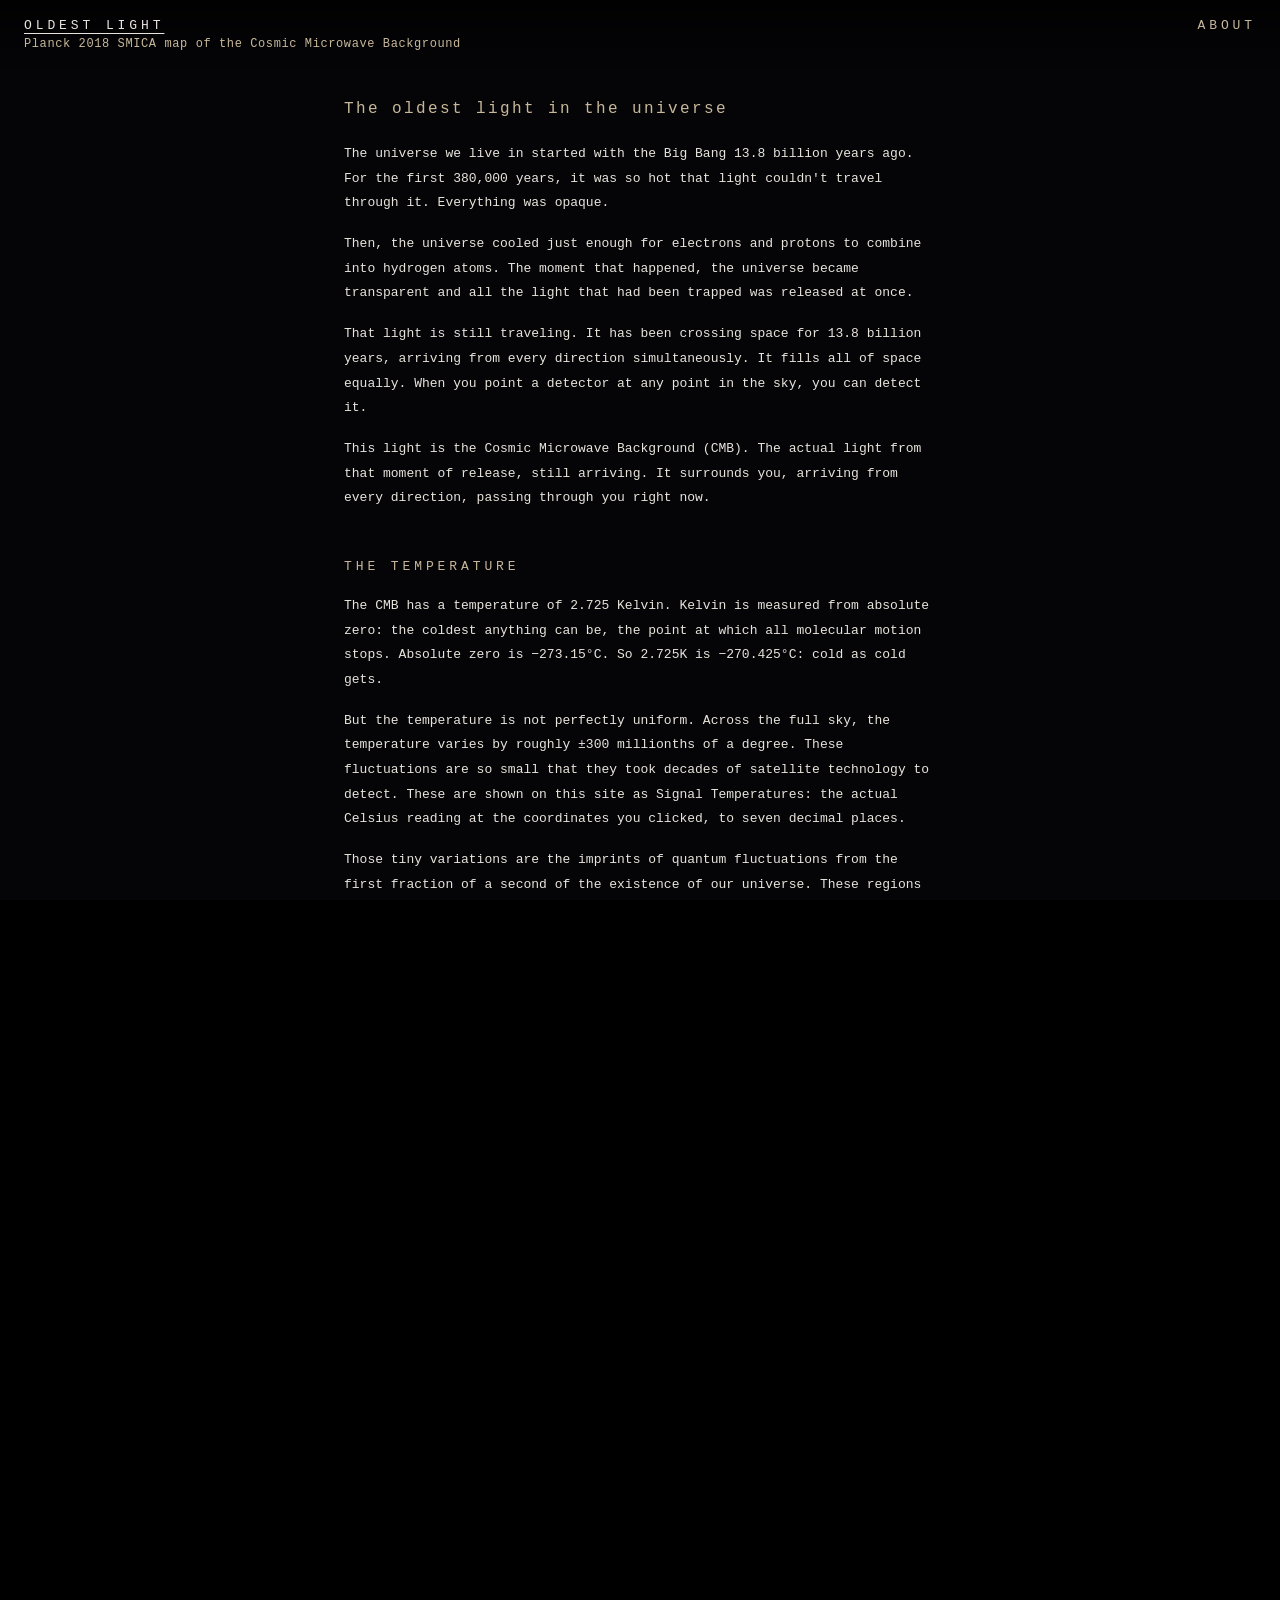
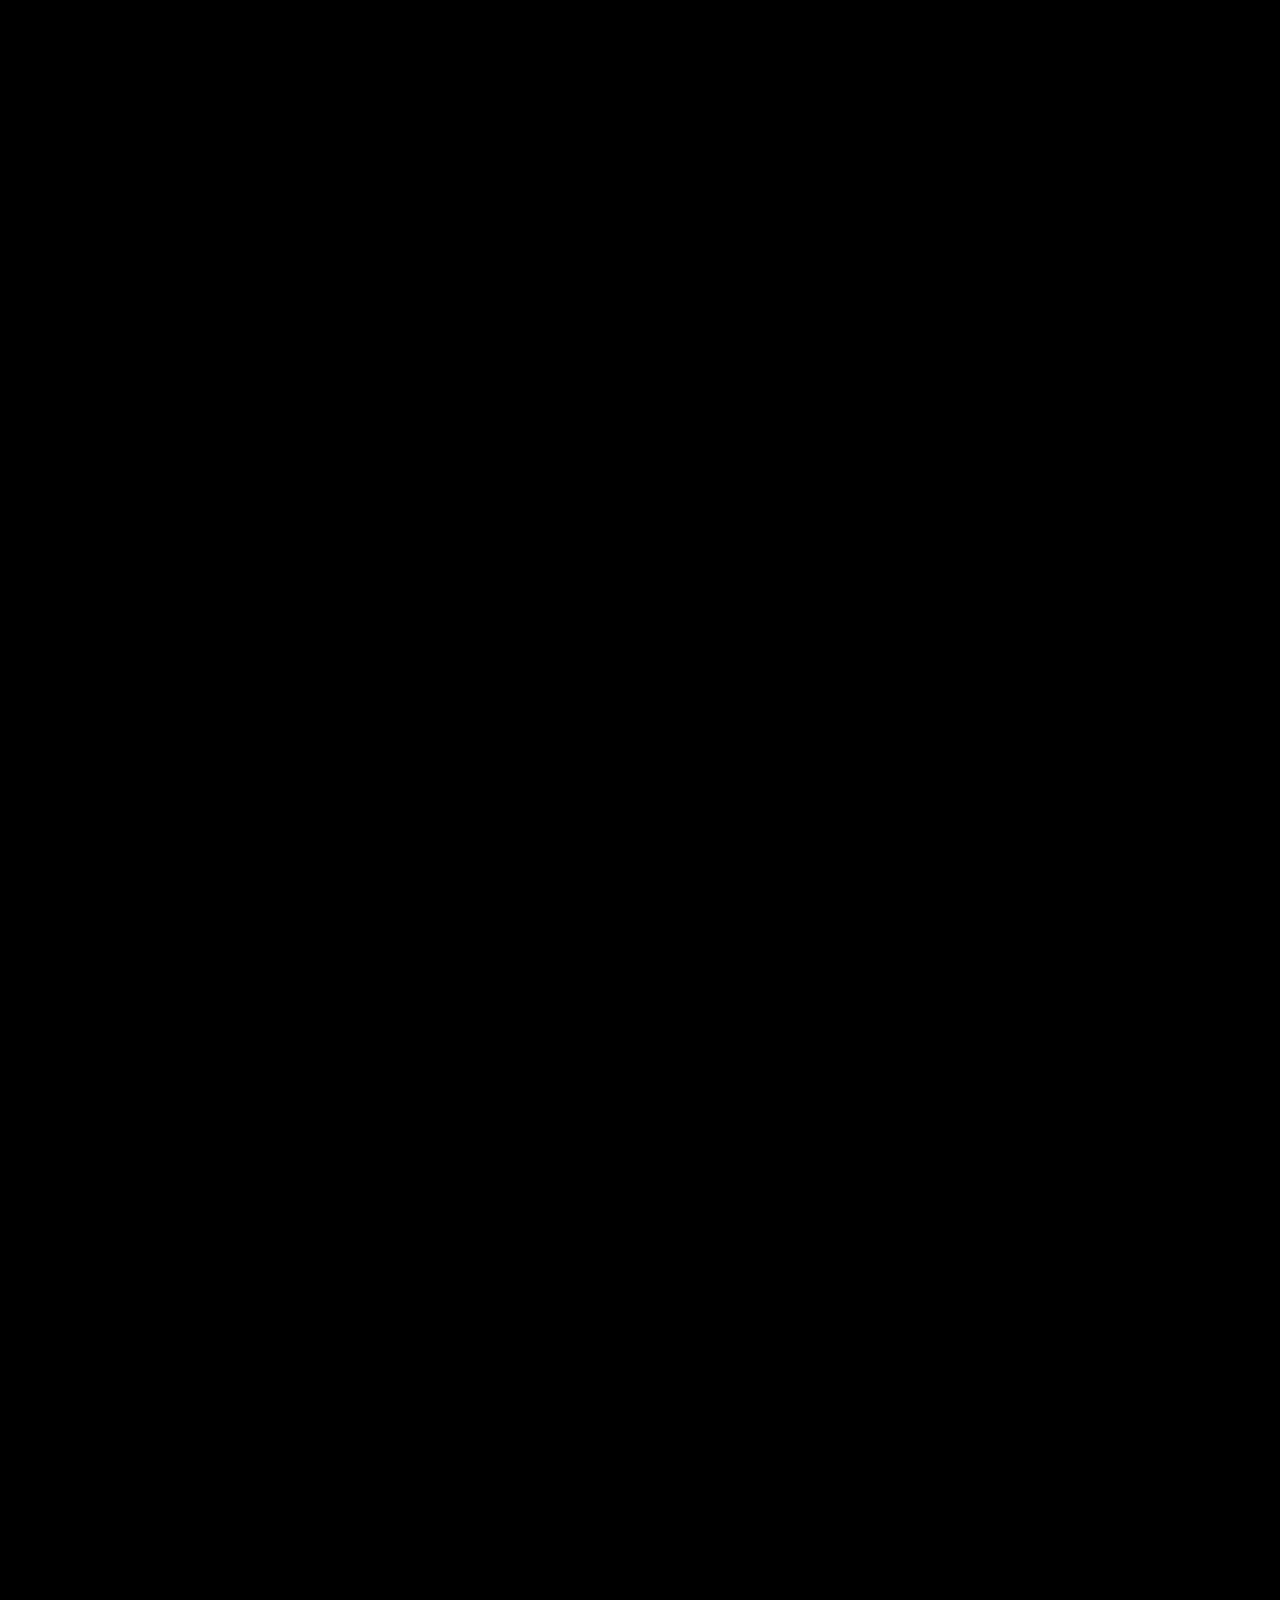
<file: templates/about.html>
<!DOCTYPE html>
<html lang="en">
<head>
  <meta charset="UTF-8">
  <meta name="viewport" content="width=device-width, initial-scale=1.0">
  <title>OLDEST LIGHT: Decode a poem from the Cosmic Microwave Background — About</title>
  <link rel="icon" href="/static/favicon.svg" type="image/svg+xml">
  <meta property="og:title" content="OLDEST LIGHT — About">
  <meta property="og:description" content="Decode a poem from the Cosmic Microwave Background — light that has been traveling for 13.8 billion years.">
  <meta property="og:image" content="https://oldestlight.space/static/cmb_map.jpg">
  <meta property="og:url" content="https://oldestlight.space/about">
  <meta property="og:type" content="website">
  <meta name="twitter:card" content="summary_large_image">
  <link rel="stylesheet" href="/static/css/style.css">
  <script async src="https://www.googletagmanager.com/gtag/js?id=G-6WR4PDSRCW"></script>
  <script>
    window.dataLayer = window.dataLayer || [];
    function gtag(){dataLayer.push(arguments);}
    gtag('js', new Date());
    gtag('config', 'G-6WR4PDSRCW');
  </script>
</head>
<body class="about-page">

  <nav>
    <a href="/" class="site-name-group">
      <span class="site-name">OLDEST LIGHT</span>
      <span class="site-tagline">Planck 2018 SMICA map of the Cosmic Microwave Background</span>
    </a>
    <span class="nav-about">ABOUT</span>
  </nav>

  <main class="about-content">

    <section>
      <h1>The oldest light in the universe</h1>
      <p>
        The universe we live in started with the Big Bang 13.8 billion years ago.
        For the first 380,000 years, it was so hot that light couldn't travel through it.
        Everything was opaque.
      </p>
      <p>
        Then, the universe cooled just enough for electrons and protons to combine into
        hydrogen atoms. The moment that happened, the universe became transparent and
        all the light that had been trapped was released at once.
      </p>
      <p>
        That light is still traveling. It has been crossing space for 13.8 billion years,
        arriving from every direction simultaneously. It fills all of space equally.
        When you point a detector at any point in the sky, you can detect it.
      </p>
      <p>
        This light is the Cosmic Microwave Background (CMB). The actual light from
        that moment of release, still arriving. It surrounds you, arriving from every 
        direction, passing through you right now.
      </p>
    </section>

    <section>
      <h2>The temperature</h2>
      <p>
        The CMB has a temperature of 2.725 Kelvin. Kelvin is measured from absolute
        zero: the coldest anything can be, the point at which all molecular motion stops.
        Absolute zero is −273.15°C. So 2.725K is −270.425°C: cold as cold gets.
      </p>
      <p>
        But the temperature is not perfectly uniform. Across the full sky, the temperature
        varies by roughly ±300 millionths of a degree. These fluctuations are so small
        that they took decades of satellite technology to detect. These are shown on this
        site as Signal Temperatures: the actual Celsius reading at the coordinates you
        clicked, to seven decimal places.
      </p>
      <p>
        Those tiny variations are the imprints of quantum fluctuations
        from the first fraction of a second of the existence of our universe. These regions
        of the infant universe were infinitesimally denser or emptier than their surroundings.
        Gravity amplified these variations over billions of years into the large-scale structure of the
        universe: galaxy filaments, voids, and clusters. Every star. This planet. The
        temperature you read in the bubble is where all of that began.
      </p>
    </section>

    <section>
      <h2>The cold spot</h2>
      <p>
        The CMB Cold Spot at galactic coordinates l=264°, b=−48° is the largest anomaly
        in the CMB. It is colder than its surroundings by about 70 millionths of a degree.
      </p>
      <p>
        It might be nothing — a coincidence large enough to look meaningful but not
        actually be so. It might be caused by an enormous empty region of space between
        us and the CMB: a void so vast that light loses energy crossing it, arriving
        colder than it should. It might be a scar left by a knot in the structure of
        space itself, formed in the first moments after the Big Bang when the universe
        was still deciding what shape to take. Or — and this has not been ruled out —
        it might be where another universe bumped into ours.
      </p>
      <p>
        None of these explanations has been confirmed. The Cold Spot remains an open
        question.
      </p>
    </section>

    <section>
      <h2>The map</h2>
      <p>
        The map featured on this site is the Planck 2018 SMICA full-sky temperature map,
        released by the European Space Agency. SMICA — Spectral Matching Independent
        Component Analysis — is the algorithm used to separate the CMB signal from
        foreground interference such as interstellar dust, synchrotron radiation, and
        other sources. The map was assembled from five years of observations by the
        Planck satellite, and contains 50 million pixels, each a temperature measurement
        accurate to a few millionths of a degree.
      </p>
      <p>
        The map is displayed in Mollweide projection, a way of wrapping the full sphere
        of the sky onto an ellipse, with the galactic center at the center of the image.
        Galactic longitude runs left to right. Galactic latitude runs top to bottom.
        Each block on the grid is 5° × 5° of sky.
      </p>
      <p>
        The dark and blurry corridor across the center of the map is the galactic plane:
        the disk of the Milky Way cutting across the center of the map. Our home galaxy
        emits so strongly at microwave frequencies (from interstellar dust, gas, and
        charged particles spiraling through magnetic fields) that its signal overwhelms
        the CMB behind it. The Planck team masked that region out entirely; what you see
        there is a smooth interpolation, not real data. In this region, we are, in a
        sense, in the way of our own view.
      </p>
    </section>

    <section>
      <h2>The codec</h2>
      <p>
        Each pixel in the map has a temperature. That temperature is a number.
        Numbers can be converted to letters. Letters can be searched for words.
      </p>
      <p>
        The conversion is simple and deterministic: the same coordinates always produce
        the same letters, always produce the same words. No interpretation. No editorial
        choice.
      </p>
      <pre class="codec-display">temperature (μK)  →  shift to positive  →  scale to 0–255  →  mod 26  →  letter A–Z</pre>

      <div class="codec-live" id="codec-live" aria-hidden="true"></div>

      <p>
        A 5° patch of sky contains hundreds of pixels. Each pixel produces a letter.
        That stream of letters is then searched for the longest real English words that
        tile it reading left to right. These words emerged from physics. Not so much
        chosen, but found.
      </p>
    </section>

    <section>
      <h2>The transmissions</h2>
      <p>
        When a block of sky is clicked for the first time, the signal words from that
        location are passed to an AI that is trained to speak as the CMB itself: 13.8
        billion years old and present everywhere at once.
      </p>
      <p>
        The signal words are used as seeds. A word like <span class="mono">LIF</span>
        may surface as <em>life</em> or <em>lifting</em>. <span class="mono">HAP</span>
        may become <em>happen</em> or <em>perhaps</em>.
      </p>
      <p>
        The transmission is decoded once, permanently. Every person who visits that patch
        of sky after the initial decoding reads exactly what the first person to click it
        received. The CMB won't change in the human timescale, so neither will what it said.
      </p>
      <p>
        Each visitor may decode one block. Once decoded, that block glows softly on the
        map. It is a record that someone decoded its signal. The location of the decoder
        is recorded at city level: not who, only where on Earth the transmission was
        picked up.
      </p>
      <p>
        There are 2,592 blocks. Each one has been waiting 13.8 billion years.
      </p>
    </section>

    <section class="credits">
      <p>
        CMB data: <a href="https://www.esa.int/Science_Exploration/Space_Science/Planck" target="_blank">ESA Planck Mission</a>
        · Planck 2018 SMICA map via NASA/IPAC
      </p>
      <p>
        Transmissions generated by Google Gemini 2.5 Flash.
      </p>
    </section>

  </main>

  <script>
    const el = document.getElementById('codec-live');
    const CHARS = 'ABCDEFGHIJKLMNOPQRSTUVWXYZ';

    function randTemp() {
      return (Math.random() * 600 - 300).toFixed(1);
    }

    function tempToLetter(t) {
      const shifted = parseFloat(t) + 500;
      const scaled  = Math.round(shifted * 0.256) & 0xff;
      return CHARS[scaled % 26];
    }

    function renderFrame() {
      const rows = [];
      for (let r = 0; r < 3; r++) {
        const temps   = Array.from({ length: 6 }, randTemp);
        const letters = temps.map(tempToLetter);
        rows.push(
          temps.map(t => t.padStart(7)).join('  ') +
          '\n' +
          letters.map(l => '      ' + l).join('  ')
        );
      }
      el.textContent = rows.join('\n\n');
    }

    renderFrame();
    setInterval(renderFrame, 1800);
  </script>

</body>
</html>
</file>
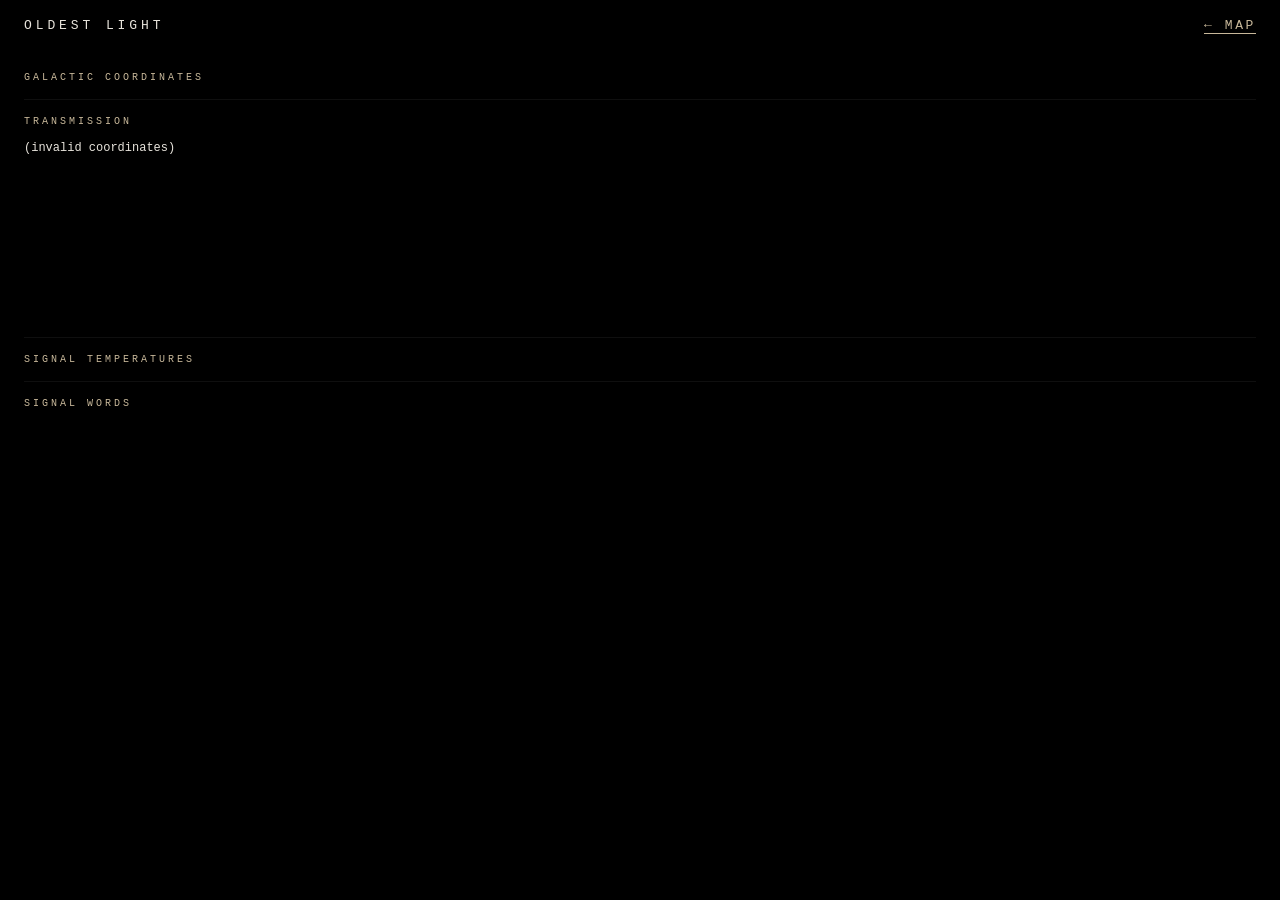
<file: templates/transmission.html>
<!DOCTYPE html>
<html lang="en">
<head>
  <meta charset="UTF-8">
  <meta name="viewport" content="width=device-width, initial-scale=1.0">
  <title>OLDEST LIGHT — Transmission</title>
  <style>
    *, *::before, *::after { box-sizing: border-box; margin: 0; padding: 0; }

    :root {
      --bg:     #000;
      --text:   #e8e4dc;
      --dim:    #888;
      --accent: #c8b89a;
      --mono:   'Courier New', Courier, monospace;
    }

    html, body {
      background: var(--bg);
      color: var(--text);
      font-family: var(--mono);
      min-height: 100%;
    }

    nav {
      position: fixed;
      top: 0; left: 0; right: 0;
      z-index: 100;
      display: flex;
      justify-content: space-between;
      align-items: center;
      padding: 18px 24px;
      background: linear-gradient(to bottom, rgba(0,0,0,0.85), transparent);
      pointer-events: none;
    }

    nav * { pointer-events: auto; }

    .nav-title {
      font-size: 13px;
      letter-spacing: 0.3em;
      color: var(--text);
    }

    .nav-back {
      font-size: 13px;
      letter-spacing: 0.2em;
      color: var(--accent);
      text-decoration: underline;
      text-underline-offset: 4px;
    }

    .nav-back:hover { color: var(--text); }

    #content {
      padding: 72px 24px 48px;
    }

    .coords-label {
      font-size: 10px;
      letter-spacing: 0.3em;
      color: var(--accent);
      margin-bottom: 10px;
    }

    .bubble-coords {
      font-size: 12px;
      letter-spacing: 0.15em;
      color: var(--text);
      margin-bottom: 6px;
    }

    .bubble-coords span + span::before { content: "  "; }

    .bubble-notable {
      font-size: 10px;
      color: var(--accent);
      line-height: 1.5;
      margin-bottom: 16px;
      font-style: italic;
    }

    .hidden { display: none; }

    .bubble-section {
      margin-top: 16px;
      padding-top: 16px;
      border-top: 1px solid rgba(255,255,255,0.06);
    }

    .section-label {
      font-size: 10px;
      letter-spacing: 0.3em;
      color: var(--accent);
      margin-bottom: 10px;
      display: flex;
      align-items: center;
      gap: 10px;
    }

    .transmission-status {
      font-size: 9px;
      letter-spacing: 0.1em;
      color: var(--accent);
    }

    .bubble-message {
      font-size: 12px;
      line-height: 1.85;
      color: var(--text);
      white-space: pre-wrap;
      min-height: 156px;
    }

    .bubble-temps {
      font-size: 11px;
      letter-spacing: 0.12em;
      color: var(--text);
      line-height: 1.8;
    }

    .bubble-words {
      font-size: 12px;
      line-height: 2;
      color: var(--text);
      word-spacing: 6px;
      letter-spacing: 0.05em;
    }

    .bubble-date {
      font-size: 10px;
      color: var(--text);
      margin-top: 14px;
      letter-spacing: 0.1em;
      min-height: 1.4em;
    }

    .bubble-decoder {
      font-size: 10px;
      color: var(--text);
      margin-top: 5px;
      letter-spacing: 0.1em;
    }

    .bubble-copy {
      margin-left: auto;
      background: none;
      border: none;
      color: var(--dim);
      font-size: 18px;
      cursor: pointer;
      padding: 0 0 0 8px;
      font-family: var(--mono);
      transition: color 0.15s;
      line-height: 1;
    }

    .bubble-copy:hover { color: var(--accent); }
  </style>
  <script async src="https://www.googletagmanager.com/gtag/js?id=G-6WR4PDSRCW"></script>
  <script>
    window.dataLayer = window.dataLayer || [];
    function gtag(){dataLayer.push(arguments);}
    gtag('js', new Date());
    gtag('config', 'G-6WR4PDSRCW');
  </script>
</head>
<body>

  <nav>
    <span class="nav-title">OLDEST LIGHT</span>
    <a href="/" class="nav-back">← MAP</a>
  </nav>

  <div id="content">
    <div class="coords-label">GALACTIC COORDINATES</div>
    <div class="bubble-coords">
      <span id="glon"></span><span id="glat"></span>
    </div>

    <div id="notable" class="bubble-notable hidden"></div>

    <div class="bubble-section">
      <div class="section-label">
        TRANSMISSION
        <span id="status" class="transmission-status"></span>
        <button id="copy-btn" class="bubble-copy hidden">⧉</button>
      </div>
      <div id="message" class="bubble-message"></div>
      <div id="date" class="bubble-date"></div>
      <div id="decoder" class="bubble-decoder hidden"></div>
    </div>

    <div class="bubble-section">
      <div class="section-label">SIGNAL TEMPERATURES</div>
      <div id="temps" class="bubble-temps"></div>
    </div>

    <div class="bubble-section">
      <div class="section-label">SIGNAL WORDS</div>
      <div id="words" class="bubble-words"></div>
    </div>
  </div>

  <script>
    const NOISE_CHARS = 'ABCDEFGHIJKLMNOPQRSTUVWXYZ·';
    let currentCopy = null;

    function snakeNoise(el, rows, cols, interval_ms) {
      rows = rows || 7; cols = cols || 38; interval_ms = interval_ms || 80;
      function generate() {
        const lines = [];
        for (let r = 0; r < rows; r++) {
          let line = '';
          for (let c = 0; c < cols; c++) {
            line += NOISE_CHARS[Math.floor(Math.random() * NOISE_CHARS.length)];
          }
          lines.push(line);
        }
        el.textContent = lines.join('\n');
      }
      generate();
      return setInterval(generate, interval_ms);
    }

    function animateText(el, finalText, duration) {
      return new Promise(function(resolve) {
        const steps = 36;
        const step_ms = duration / steps;
        let step = 0;
        const timer = setInterval(function() {
          step++;
          const lockPoint = Math.floor(finalText.length * (step / steps));
          let out = '';
          for (let i = 0; i < finalText.length; i++) {
            const ch = finalText[i];
            if (i < lockPoint) {
              out += ch;
            } else if (ch === ' ' || ch === '\n' || ch === '\r') {
              out += ch;
            } else {
              out += NOISE_CHARS[Math.floor(Math.random() * NOISE_CHARS.length)];
            }
          }
          el.textContent = out;
          if (step >= steps) { clearInterval(timer); el.textContent = finalText; resolve(); }
        }, step_ms);
      });
    }

    async function load() {
      const params  = new URLSearchParams(window.location.search);
      const col     = parseInt(params.get('col'), 10);
      const row     = parseInt(params.get('row'), 10);
      const msgEl   = document.getElementById('message');
      const statusEl = document.getElementById('status');

      if (isNaN(col) || isNaN(row)) {
        msgEl.textContent = '(invalid coordinates)';
        return;
      }

      statusEl.textContent = 'receiving ...';
      const noiseTmr = snakeNoise(msgEl);

      let data;
      try {
        const res = await fetch('/api/cell/' + col + '/' + row);
        if (res.status === 429) {
          clearInterval(noiseTmr);
          msgEl.textContent = 'To enable wider participation,\neach visitor can decode one transmission\nevery 5 minutes.\n\nTap a purple block to read\nalready decoded transmissions.';
          statusEl.textContent = '';
          return;
        }
        data = await res.json();
      } catch (err) {
        clearInterval(noiseTmr);
        msgEl.textContent = '(transmission failed)';
        statusEl.textContent = '';
        return;
      }

      clearInterval(noiseTmr);

      const glon = data.glon;
      const glat = data.glat;
      document.getElementById('glon').textContent = 'l=' + glon.toFixed(1) + '°';
      document.getElementById('glat').textContent = 'b=' + (glat >= 0 ? '+' : '') + glat.toFixed(1) + '°';

      const notableEl = document.getElementById('notable');
      if (data.notable) {
        notableEl.textContent = data.notable;
        notableEl.classList.remove('hidden');
      }

      const tempsEl = document.getElementById('temps');
      if (data.temp_min != null && data.temp_max != null) {
        const CMB_MEAN_C = 2.725 - 273.15;
        const fmtC = function(v) { return (CMB_MEAN_C + v / 1e6).toFixed(7) + ' °C'; };
        const line = document.createElement('div');
        line.textContent = fmtC(data.temp_min) + '  ·  ' + fmtC(data.temp_max);
        tempsEl.appendChild(line);
      } else {
        tempsEl.textContent = '(no temperature data)';
      }

      const wordsEl = document.getElementById('words');
      if (data.words && data.words.length) {
        wordsEl.textContent = data.words.map(function(w) { return w[0].toUpperCase(); }).join('  ·  ');
      } else {
        wordsEl.textContent = '(masked region — no signal)';
      }

      statusEl.textContent = '';

      const message = data.message
        ? data.message.replace(/[\r\n]+/g, ' ').replace(/\s+/g, ' ').trim()
        : '';

      if (message) {
        if (data.is_new) {
          await animateText(msgEl, message, 2600);
        } else {
          msgEl.textContent = message;
        }
      } else {
        msgEl.textContent = '(no words found at this location)';
      }

      if (data.generated_at) {
        document.getElementById('date').textContent =
          data.is_new
            ? 'First received  ' + data.generated_at
            : 'Received  ' + data.generated_at;
      }

      const decoderEl = document.getElementById('decoder');
      if (data.decoder_city) {
        decoderEl.textContent = 'Decoded from  ' + data.decoder_city + ', ' + data.decoder_country;
        decoderEl.classList.remove('hidden');
      }

      if (message) {
        currentCopy = { message: message, glon: glon, glat: glat };
        document.getElementById('copy-btn').classList.remove('hidden');
      }
    }

    document.getElementById('copy-btn').addEventListener('click', function() {
      if (!currentCopy) return;
      const msg    = currentCopy.message;
      const glon   = currentCopy.glon;
      const glat   = currentCopy.glat;
      const latStr = 'b=' + (glat >= 0 ? '+' : '') + glat.toFixed(1) + '°';
      const text   = 'From OLDESTLIGHT.SPACE\n\n' + msg +
        '\n\n— A poem from the Cosmic Microwave Background, galactic coordinates l=' +
        glon.toFixed(1) + '° ' + latStr;
      navigator.clipboard.writeText(text).then(function() {
        const btn = document.getElementById('copy-btn');
        btn.textContent = 'COPIED';
        setTimeout(function() { btn.textContent = '⧉'; }, 2000);
      });
    });

    load();
  </script>

</body>
</html>
</file>
<file: static/css/style.css>
/* ── Reset & Base ──────────────────────────────────────────────────────────── */

*, *::before, *::after { box-sizing: border-box; margin: 0; padding: 0; }

:root {
  --bg:        #000;
  --text:      #e8e4dc;
  --dim:       #888;
  --accent:    #c8b89a;
  --highlight: rgba(200, 184, 154, 0.12);
  --bubble-bg: rgba(6, 6, 10, 0.92);
  --mono:      'Courier New', Courier, monospace;
}

html, body {
  height: 100%;
  background: var(--bg);
  color: var(--text);
  font-family: var(--mono);
  overflow: hidden;
}

/* ── Nav ───────────────────────────────────────────────────────────────────── */

nav {
  position: fixed;
  top: 0; left: 0; right: 0;
  z-index: 100;
  display: flex;
  justify-content: space-between;
  align-items: flex-start;
  padding: 18px 24px;
  background: linear-gradient(to bottom, rgba(0,0,0,0.7), transparent);
  pointer-events: none;
}

nav * { pointer-events: auto; }

.site-name-group {
  display: flex;
  flex-direction: column;
  gap: 4px;
  text-decoration: none;
}

.site-name {
  font-size: 13px;
  letter-spacing: 0.3em;
  color: var(--text);
  text-decoration: none;
}

a.site-name-group .site-name {
  text-decoration: underline;
  text-underline-offset: 4px;
}

.site-tagline {
  font-size: 12px;
  letter-spacing: 0.05em;
  color: var(--accent);
  opacity: 1;
}

.nav-about {
  font-size: 13px;
  letter-spacing: 0.3em;
  color: var(--accent);
  text-decoration: none;
  transition: color 0.2s;
}

a.nav-about {
  text-decoration: underline;
  text-underline-offset: 4px;
}

.nav-about:hover { color: var(--text); }

/* ── Map ───────────────────────────────────────────────────────────────────── */

#map-container {
  position: fixed;
  inset: 0;
  display: flex;
  align-items: center;
  justify-content: center;
  background: #000;
}

#map-container picture {
  width: 100%;
  height: 100%;
  display: block;
}

#cmb-map {
  width: 100%;
  height: 100%;
  object-fit: contain;
  display: block;
  animation: mapPulse 8s ease-in-out infinite;
  transform-origin: center;
}

@keyframes mapPulse {
  0%   { filter: brightness(1.0)  saturate(1.0); }
  30%  { filter: brightness(1.35) saturate(1.4); }
  60%  { filter: brightness(1.05) saturate(1.1); }
  80%  { filter: brightness(1.5)  saturate(1.5); }
  100% { filter: brightness(1.0)  saturate(1.0); }
}

#depth-canvas {
  position: absolute;
  inset: 0;
  width: 100%;
  height: 100%;
  pointer-events: none;
}

#cosmic-web-canvas {
  position: absolute;
  inset: 0;
  width: 100%;
  height: 100%;
  pointer-events: none;
}

#grid-canvas {
  position: absolute;
  inset: 0;
  width: 100%;
  height: 100%;
  cursor: crosshair;
}

/* ── Hint ──────────────────────────────────────────────────────────────────── */

#hint {
  position: fixed;
  bottom: 12px;
  left: 50%;
  transform: translateX(-50%);
  font-size: 12px;
  letter-spacing: 0.05em;
  color: var(--text);
  pointer-events: none;
  transition: opacity 0.5s;
  white-space: nowrap;
  text-align: center;
  text-shadow: 0 1px 6px rgba(0,0,0,0.9), 0 0 24px rgba(0,0,0,0.8);
}

#hint.hidden { opacity: 0; }

/* ── Bubble ────────────────────────────────────────────────────────────────── */

#bubble {
  position: fixed;
  width: 380px;
  max-height: 80vh;
  display: flex;
  flex-direction: column;
  background: rgba(4, 4, 8, 0.97);
  border: 1px solid rgba(200, 184, 154, 0.35);
  backdrop-filter: blur(16px);
  -webkit-backdrop-filter: blur(16px);
  z-index: 200;
  transition: opacity 0.2s;
}

#bubble.hidden { display: none; }

#bubble-close {
  position: absolute;
  top: 12px; right: 14px;
  background: none;
  border: none;
  color: var(--dim);
  font-size: 14px;
  cursor: pointer;
  padding: 4px 8px;
  transition: color 0.15s;
  font-family: var(--mono);
  z-index: 1;
}

#bubble-close:hover { color: var(--text); }

#bubble-inner {
  overflow-y: auto;
  flex: 1;
  padding: 24px;
}

.coords-label {
  font-size: 10px;
  letter-spacing: 0.3em;
  color: var(--accent);
  margin-bottom: 10px;
}

.bubble-coords {
  font-size: 12px;
  letter-spacing: 0.15em;
  color: var(--text);
  margin-bottom: 6px;
}

.bubble-coords span + span::before { content: "  "; }

.bubble-notable {
  font-size: 10px;
  color: var(--accent);
  line-height: 1.5;
  margin-bottom: 16px;
  font-style: italic;
}

.bubble-notable.hidden { display: none; }

.bubble-section {
  margin-top: 16px;
  padding-top: 16px;
  border-top: 1px solid rgba(255,255,255,0.06);
}

.section-label {
  font-size: 10px;
  letter-spacing: 0.3em;
  color: var(--accent);
  margin-bottom: 10px;
  display: flex;
  align-items: center;
  gap: 10px;
}

.transmission-status {
  font-size: 9px;
  letter-spacing: 0.1em;
  color: var(--accent);
}

.bubble-temps {
  font-size: 11px;
  letter-spacing: 0.12em;
  color: var(--text);
  line-height: 1.8;
}


.bubble-words {
  font-size: 12px;
  line-height: 2;
  color: var(--text);
  word-spacing: 6px;
  letter-spacing: 0.05em;
}

.bubble-message {
  font-size: 12px;
  line-height: 1.85;
  color: var(--text);
  white-space: pre-wrap;
  min-height: 156px; /* 7 lines × 12px × 1.85 line-height */
}

.bubble-message .signal-word {
  color: var(--accent);
}

.bubble-date {
  font-size: 10px;
  color: var(--text);
  margin-top: 14px;
  letter-spacing: 0.1em;
  min-height: 1.4em;
}

.bubble-decoder {
  font-size: 10px;
  color: var(--text);
  margin-top: 5px;
  letter-spacing: 0.1em;
}

.bubble-decoder.hidden { display: none; }

.bubble-copy {
  margin-left: auto;
  background: none;
  border: none;
  color: var(--dim);
  font-size: 18px;
  cursor: pointer;
  padding: 0 0 0 8px;
  font-family: var(--mono);
  transition: color 0.15s;
  line-height: 1;
}

.bubble-copy:hover { color: var(--accent); }
.bubble-copy.hidden { display: none; }

@media (max-width: 600px) {
  /* Bubble slides up from bottom as a sheet */
  #bubble {
    width: 100% !important;
    left: 0 !important;
    right: 0 !important;
    top: auto !important;
    bottom: 0 !important;
    max-height: 70vh;
    border-left: none;
    border-right: none;
    border-bottom: none;
    border-radius: 0;
  }

  #bubble-inner {
    padding: 20px 20px 32px;
  }

  /* Larger tap target for close button */
  #bubble-close {
    top: 14px;
    right: 16px;
    font-size: 18px;
    padding: 8px 12px;
  }

  /* Allow hint to wrap on narrow screens */
  #hint {
    white-space: normal;
    width: 80%;
    bottom: 16px;
    font-size: 11px;
  }
}

/* ── Scrollbar ─────────────────────────────────────────────────────────────── */

#bubble-inner::-webkit-scrollbar { width: 3px; }
#bubble-inner::-webkit-scrollbar-track { background: transparent; }
#bubble-inner::-webkit-scrollbar-thumb { background: rgba(200,184,154,0.2); }

/* ── About page ────────────────────────────────────────────────────────────── */

body.about-page {
  overflow: auto;
  background: #050508;
}

.about-content {
  max-width: 640px;
  margin: 100px auto 80px;
  padding: 0 24px;
}

.about-content h1 {
  font-size: 16px;
  letter-spacing: 0.15em;
  color: var(--accent);
  font-weight: normal;
  margin-bottom: 24px;
}

.about-content h2 {
  font-size: 13px;
  letter-spacing: 0.3em;
  color: var(--accent);
  font-weight: normal;
  margin-top: 48px;
  margin-bottom: 20px;
  text-transform: uppercase;
}

.about-content p {
  font-size: 13px;
  line-height: 1.9;
  color: var(--text);
  margin-bottom: 16px;
}

.about-content section {
  margin-bottom: 16px;
}

.codec-live {
  font-size: 11px;
  line-height: 1.8;
  color: var(--accent);
  margin: 20px 0;
  padding: 16px;
  border-left: 2px solid rgba(200,184,154,0.2);
  white-space: pre;
  font-family: var(--mono);
  transition: opacity 0.4s;
}

.codec-display {
  font-size: 11px;
  line-height: 1.9;
  color: var(--accent);
  margin: 20px 0;
  padding: 16px;
  background: rgba(200,184,154,0.06);
  border: 1px solid rgba(200,184,154,0.18);
  white-space: pre-wrap;
}

.about-content blockquote {
  font-size: 12px;
  line-height: 2;
  color: var(--text);
  padding: 20px 24px;
  border-left: 2px solid rgba(200,184,154,0.3);
  margin: 20px 0;
  white-space: pre-wrap;
}

.mono { font-family: var(--mono); color: var(--accent); }

.credits {
  margin-top: 64px;
  padding-top: 24px;
  border-top: 1px solid rgba(255,255,255,0.06);
}

.credits p {
  font-size: 12px;
  color: var(--text);
  line-height: 2;
}

.credits a {
  color: var(--text);
  text-decoration: underline;
  text-underline-offset: 3px;
}

.credits a:hover { color: var(--text); }
</file>
